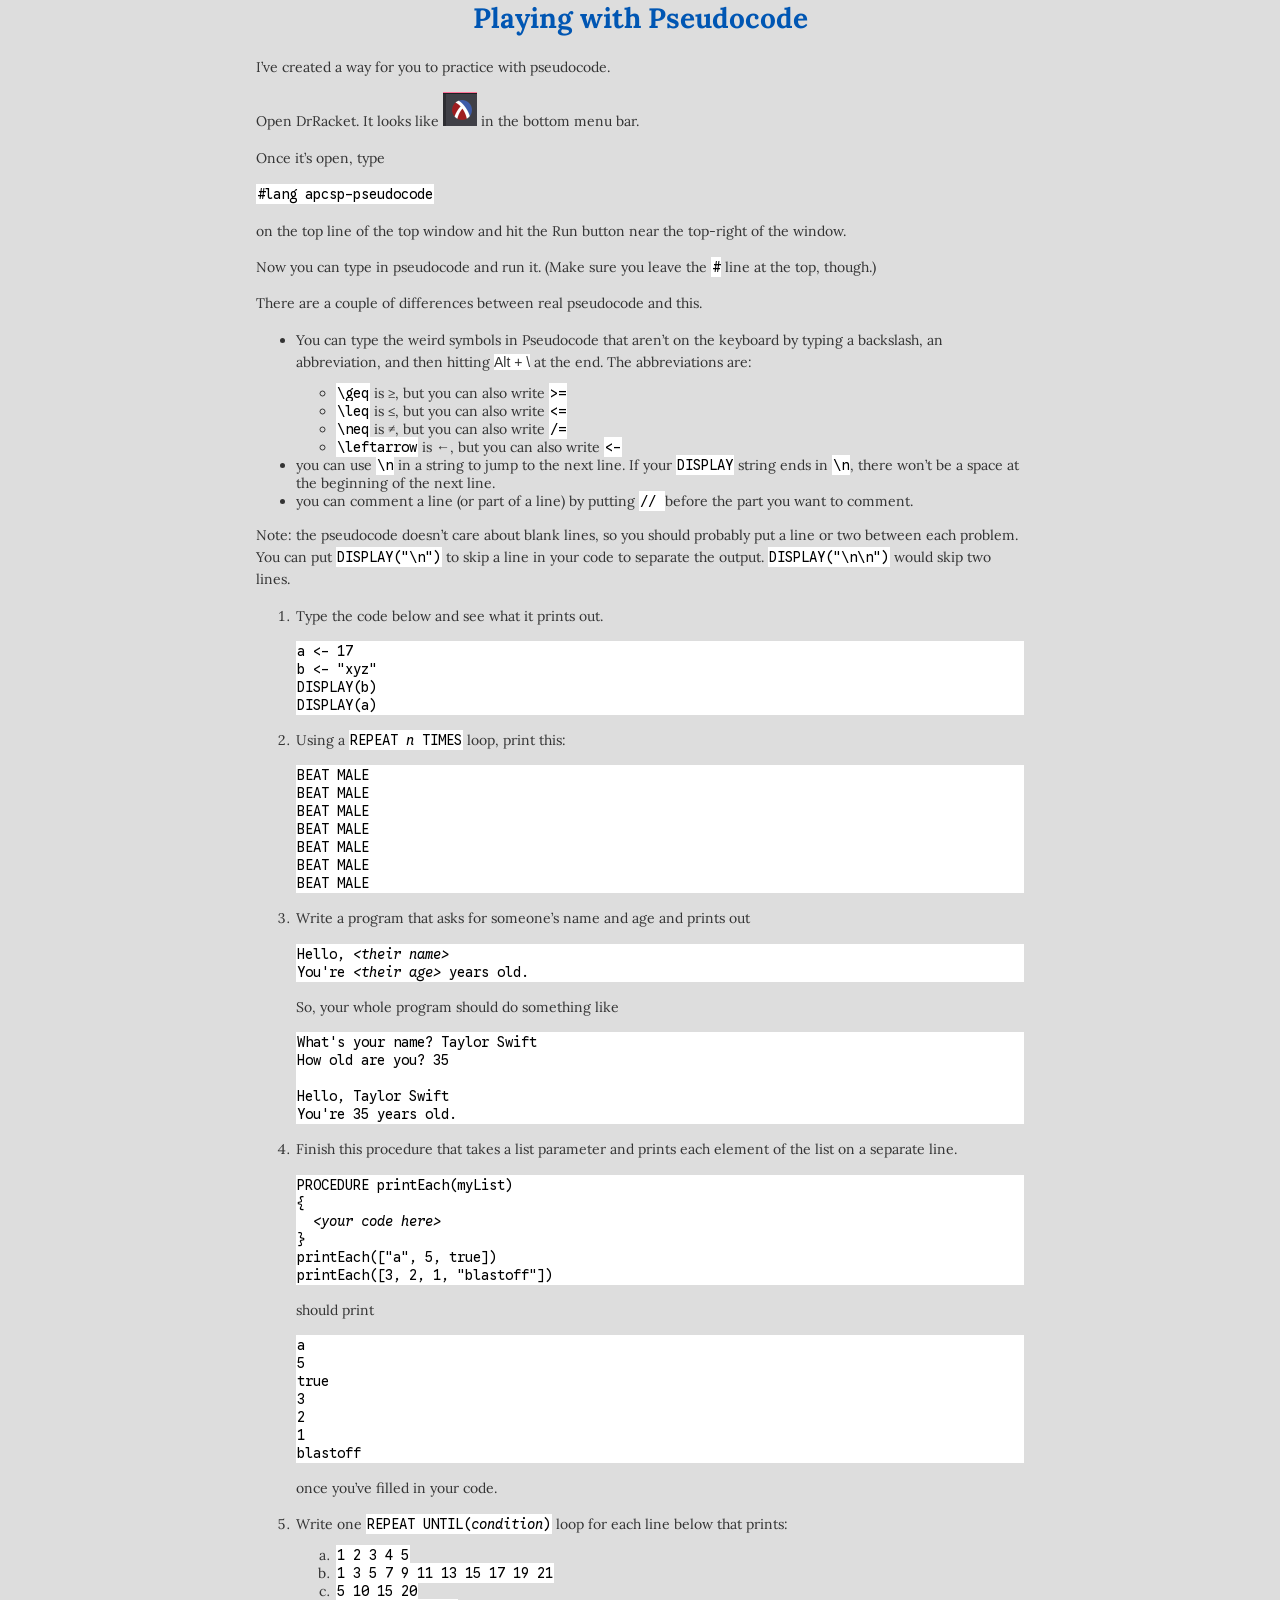
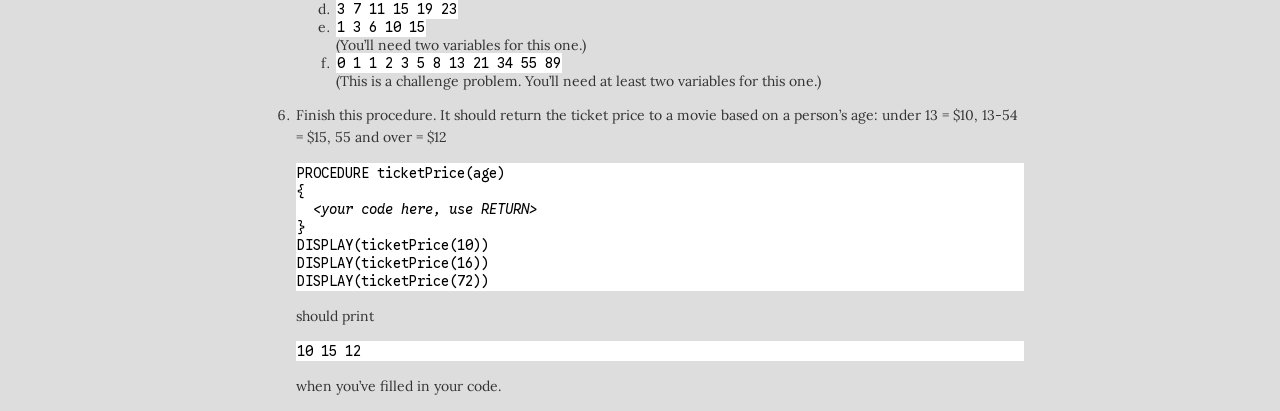
<file: apcsp-racket/website/assignments/playingWithPseudocode.html>
<html>
<head>
  <meta charset="UTF-8">
  <title></title>
  <link href="https://fonts.googleapis.com/css2?family=Lora" rel="stylesheet">
  <link href="https://fonts.googleapis.com/css2?family=Google+Sans+Code" rel="stylesheet">
  <link rel="stylesheet" type="text/css" href="../styles.css">
</head>
<body>
<root><h2>Playing with Pseudocode</h2><p>I’ve created a way for you to practice with pseudocode.</p><p>Open DrRacket. It looks like <img src="drracket.png"/> in the bottom menu bar.</p><p>Once it’s open, type</p><p><code>#lang apcsp-pseudocode</code></p><p>on the top line of the top window and hit the Run button near the top-right of the window.</p><p>Now you can type in pseudocode and run it. (Make sure you leave the <code>#</code> line at the top, though.)</p><p>There are a couple of differences between real pseudocode and this.</p><ul><li><p>You can type the weird symbols in Pseudocode that aren’t on the keyboard by typing a backslash, an abbreviation, and then hitting <span class="screen">Alt + \</span> at the end. The abbreviations are:</p><ul><li><code>\geq</code> is ≥, but you can also write <code>&gt;=</code></li><li><code>\leq</code> is ≤, but you can also write <code>&lt;=</code></li><li><code>\neq</code> is ≠, but you can also write <code>/=</code></li><li><code>\leftarrow</code> is ←, but you can also write <code>&lt;-</code></li></ul></li><li>you can use <code>\n</code> in a string to jump to the next line. If your <code>DISPLAY</code> string ends in <code>\n</code>, there won’t be a space at the beginning of the next line.</li><li>you can comment a line (or part of a line) by putting <code>// </code> before the part you want to comment.</li></ul><p>Note: the pseudocode doesn’t care about blank lines, so you should probably put a line or two between each problem. You can put <code>DISPLAY("\n")</code> to skip a line in your code to separate the output. <code>DISPLAY("\n\n")</code> would skip two lines.</p><ol><li><p>Type the code below and see what it prints out.</p><pre>a &lt;- 17
b &lt;- "xyz"
DISPLAY(b)
DISPLAY(a)</pre></li><li><p>Using a <code>REPEAT <i>n</i> TIMES</code> loop, print this:</p><pre>BEAT MALE
BEAT MALE
BEAT MALE
BEAT MALE
BEAT MALE
BEAT MALE
BEAT MALE</pre></li><li><p>Write a program that asks for someone’s name and age and prints out</p><pre>Hello, <em>&lt;their name&gt;</em>
You're <em>&lt;their age&gt;</em> years old.</pre><p>So, your whole program should do something like</p><pre>What's your name? Taylor Swift
How old are you? 35

Hello, Taylor Swift
You're 35 years old.</pre></li><li><p>Finish this procedure that takes a list parameter and prints each element of the list on a separate line.</p><pre>PROCEDURE printEach(myList)
{
  <em>&lt;your code here&gt;</em>
}
printEach(["a", 5, true])
printEach([3, 2, 1, "blastoff"])</pre><p>should print</p><pre>a
5
true
3
2
1
blastoff</pre><p>once you’ve filled in your code.</p></li><li><p>Write one <code>REPEAT UNTIL(<em>condition</em>)</code> loop for each line below that prints:</p><ol type="a"><li><code>1 2 3 4 5</code></li><li><code>1 3 5 7 9 11 13 15 17 19 21</code></li><li><code>5 10 15 20</code></li><li><code>3 7 11 15 19 23</code></li><li><code>1 3 6 10 15</code><br/> (You’ll need two variables for this one.)</li><li><code>0 1 1 2 3 5 8 13 21 34 55 89</code><br/> (This is a challenge problem. You’ll need at least two variables for this one.)</li></ol></li><li><p>Finish this procedure. It should return the ticket price to a movie based on a person’s age: under 13 = $10, 13-54 = $15, 55 and over = $12</p><pre>PROCEDURE ticketPrice(age)
{
  <em>&lt;your code here, use RETURN&gt;</em>
}
DISPLAY(ticketPrice(10))
DISPLAY(ticketPrice(16))
DISPLAY(ticketPrice(72))</pre><p>should print</p><pre>10 15 12</pre><p>when you’ve filled in your code.</p></li></ol></root>
</body>
</file>
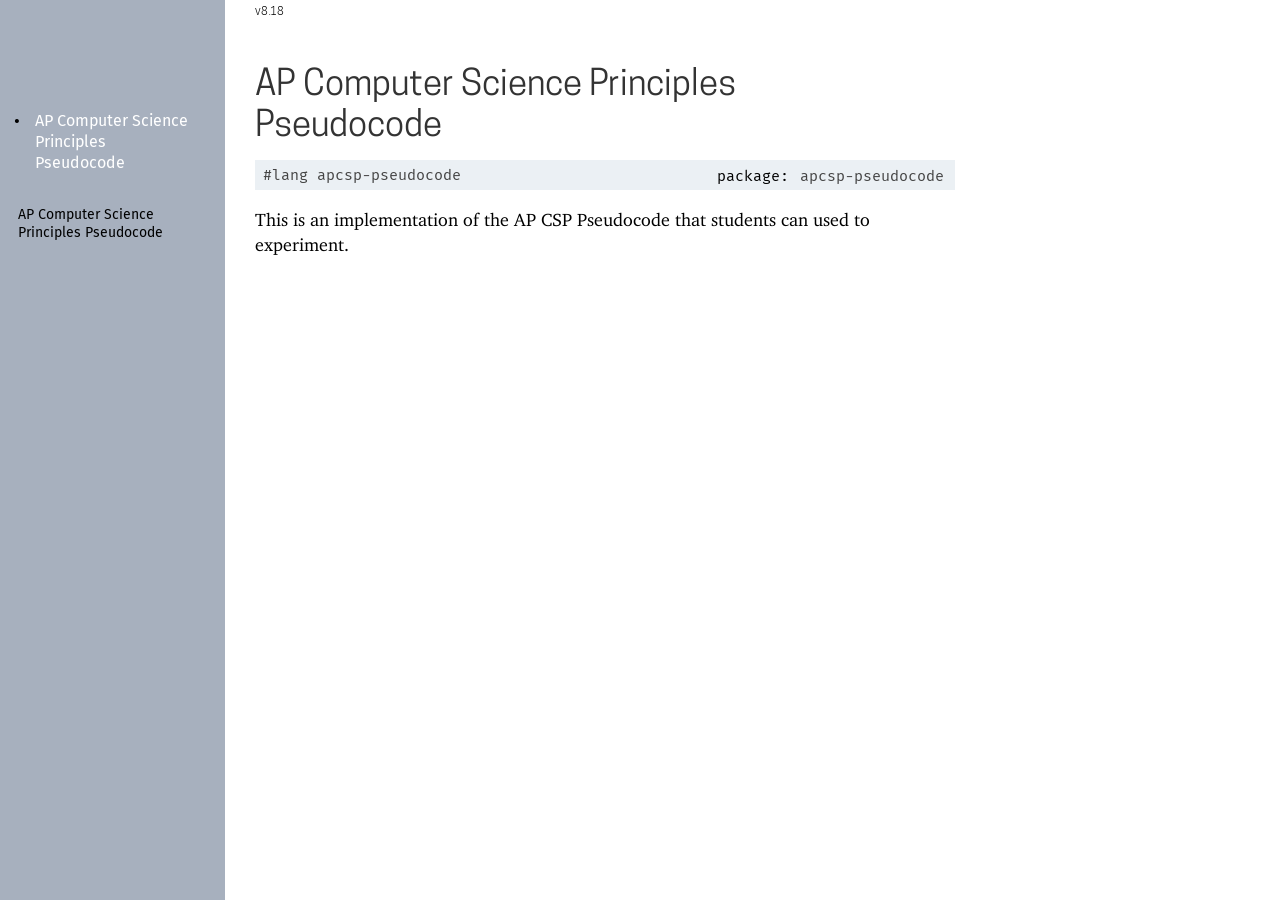
<file: apcsp-racket/apcsp-lib/pseudocode/scribblings/apcsp-pseudocode.html>
<!DOCTYPE html PUBLIC "-//W3C//DTD HTML 4.01 Transitional//EN" "http://www.w3.org/TR/html4/loose.dtd">
<html><head><meta http-equiv="content-type" content="text/html; charset=utf-8"/><meta name="viewport" content="width=device-width, initial-scale=0.8"/><title>AP Computer Science Principles Pseudocode</title><link rel="stylesheet" type="text/css" href="scribble.css" title="default"/><link rel="stylesheet" type="text/css" href="racket.css" title="default"/><link rel="stylesheet" type="text/css" href="manual-style.css" title="default"/><link rel="stylesheet" type="text/css" href="manual-racket.css" title="default"/><script type="text/javascript" src="scribble-common.js"></script><script type="text/javascript" src="manual-racket.js"></script></head><body id="scribble-racket-lang-org"><div class="tocset"><div class="tocview"><div class="tocviewlist tocviewlisttopspace"><div class="tocviewtitle"><table cellspacing="0" cellpadding="0"><tr><td style="width: 1em;">&bull;</td><td></td><td><a href="file:///home/toddobryan/racket-stuff/apcsp-pseudocode/scribblings/apcsp-pseudocode.html" class="tocviewselflink" data-pltdoc="x">AP Computer Science Principles Pseudocode</a></td></tr></table></div></div></div><div class="tocsub"><table class="tocsublist" cellspacing="0"><tr><td><span class="tocsublinknumber"></span><a href="#%28part._.A.P_.Computer_.Science_.Principles_.Pseudocode%29" class="tocsubseclink" data-pltdoc="x">AP Computer Science Principles Pseudocode</a></td></tr></table></div></div><div class="maincolumn"><div class="main"><div class="versionbox"><span class="versionNoNav">8.18</span></div><section class="SsectionLevel1" id="section 0"><h1 class="heading"><a name="(part._.A.P_.Computer_.Science_.Principles_.Pseudocode)"></a><a name="(mod-path._apcsp-pseudocode)"></a>AP Computer Science Principles Pseudocode<span class="button-group"><a href="#(part._.A.P_.Computer_.Science_.Principles_.Pseudocode)" class="heading-anchor" title="Link to here">🔗</a><span style="visibility: hidden"> </span></span></h1><p><table cellspacing="0" cellpadding="0" class="defmodule"><tr><td align="left"><span class="hspace">&nbsp;</span><a href="file:///usr/share/racket/doc/guide/Module_Syntax.html#%28part._hash-lang%29" class="RktModLink" data-pltdoc="x"><span class="RktMod">#lang</span></a><span class="hspace">&nbsp;</span><a href="file:///home/toddobryan/racket-stuff/apcsp-pseudocode/scribblings/apcsp-pseudocode.html" class="RktModLink" data-pltdoc="x"><span class="RktSym">apcsp-pseudocode</span></a></td><td align="right"><span class="RpackageSpec"><span class="Smaller">&nbsp;package:</span> <a href="https://pkgs.racket-lang.org/package/apcsp-pseudocode" title="Install this package using `raco pkg install apcsp-pseudocode`"><span class="stt">apcsp-pseudocode</span></a></span></td></tr></table></p><p>This is an implementation of the AP CSP Pseudocode that students can used to experiment.</p></section></div></div><div id="contextindicator">&nbsp;</div></body></html>
</file>
<file: apcsp-racket/website/styles.css>
body {
  font-family: Lora, sans-serif;
  font-size: 14;
  margin: 0; /* Removes default browser margin */
  padding-left: 20%;
  padding-right: 20%;
  background-color: #dddddd; /* Light gray background */
  color: #333; /* Dark gray text color */
}

pre, code {
  font-family: "Google Sans Code", monospaced;
  font-size: 14;
  padding: 1px;
  background-color: white;
  color: black;
}

.math {
  font-size: 15.400000000000002;
  padding: 1px;
  color: black;
}

/* Heading styles */
h1, h2, h3 {
  color: #0056b3; /* Blue heading color */
  font-size: 28;
  text-align: center; /* Centers the heading text */
  margin-bottom: 20px; /* Space below the heading */
}

.section-header {
  font-size: 21.0;
  color: #0045a2;
  text-align: left;
  border-bottom: 1px solid black;
  margin-top: 10px;
  margin-bottom: 10px;
}

.subsection-header {
  font-size: 17.5;
  color: #0045a2;
  text-align: left;
  border-bottom: 1px solid black;
  margin-top: 8px;
  margin-bottom: 8px;
}

p {
  line-height: 1.6; /* Increases line spacing for readability */
  margin-bottom: 10px; /* Space below paragraphs */
}

span.screen {
  font-family: Robot, sans-serif;
  font-size: 14;
  background-color: white;
  color: dark-gray;
}

/* Link styles */
a {
  color: #007bff; /* Blue link color */
  text-decoration: none; /* Removes underline from links */
}

a:hover {
  text-decoration: underline; /* Adds underline on hover */
}

/* Example of a class selector */
.highlight {
  background-color: yellow; /* Yellow background for highlighted text */
  font-weight: bold; /* Makes highlighted text bold */
}

/* Example of an ID selector */
#main-content {
  border: 1px solid #ccc; /* Light gray border */
  padding: 15px; /* Padding inside the content box */
  background-color: #fff; /* White background for the main content */
}
</file>
<file: apcsp-racket/apcsp-lib/pseudocode/scribblings/scribble.css>
/* This file is used by default by all Scribble documents.
   See also "manual.css", which is added by default by the
   `scribble/manual` language. */

/* CSS seems backward: List all the classes for which we want a
   particular font, so that the font can be changed in one place.  (It
   would be nicer to reference a font definition from all the places
   that we want it.)

   As you read the rest of the file, remember to double-check here to
   see if any font is set. */

/* Monospace: */
.maincolumn, .refpara, .refelem, .tocset, .stt, .hspace, .refparaleft, .refelemleft, .reffootnote {
  font-family: monospace;
}

/* Serif: */
.main, .refcontent, .tocview, .tocsub, .sroman, i {
  font-family: serif;
}

/* Sans-serif: */
.version, .versionNoNav, .ssansserif {
  font-family: sans-serif;
}
.ssansserif {
  font-size: 80%;
  font-weight: bold;
}

/* Emphasis: alternate italics and normal as we nest */
.emph {
  font-style: italic;
}
.emph .emph {
  font-style: normal;
}
.emph .emph .emph {
  font-style: italic;
}
.emph .emph .emph .emph {
  font-style: normal;
}
.emph .emph .emph .emph .emph {
  font-style: italic;
}
.emph .emph .emph .emph .emph .emph {
  font-style: normal;
}

/* ---------------------------------------- */

p, .SIntrapara {
  display: block;
  margin: 1em 0;
}

h1 { /* per-page main title */
  font-size: 1.5em;
  margin-top: 0;
}

h2, h3, h4, h5, h6, h7, h8 {
  margin-top: 1.75em;
  margin-bottom: 0.5em;
}

h2 {
  font-size: 1.17em;
}

h3 {
  font-size: 1.00em;
}

h4 {
  font-size: 0.83em;
}

.SSubSubSubSection {
  font-weight: bold;
  font-size: 0.83em; /* should match h5; from HTML 4 reference */
}

/* Needed for browsers like Opera, and eventually for HTML 4 conformance.
   This means that multiple paragraphs in a table element do not have a space
   between them. */
table p {
  margin-top: 0;
  margin-bottom: 0;
}

/* ---------------------------------------- */
/* Main */

body {
  color: black;
  background-color: #ffffff;
}

table td {
  padding-left: 0;
  padding-right: 0;
}

.maincolumn {
  width: 43em;
  margin-right: -40em;
  margin-left: 15em;
}

.main {
  text-align: left;
}

/* ---------------------------------------- */
/* Navigation */

.navsettop, .navsetbottom {
  background-color: #f0f0e0;
  padding: 0.25em 0 0.25em 0;
}

.navsettop {
  margin-bottom: 1.5em;
  border-bottom: 2px solid #e0e0c0;
}

.navsetbottom {
  margin-top: 2em;
  border-top: 2px solid #e0e0c0;
}

.navleft {
  margin-left: 1ex;
  position: relative;
  float: left;
  white-space: nowrap;
}
.navright {
  margin-right: 1ex;
  position: relative;
  float: right;
  white-space: nowrap;
}
.nonavigation {
  color: #e0e0e0;
}

.navleft .tocsettoggle {
  display: none;
}

.searchform {
  display: inline;
  margin: 0;
  padding: 0;
}

.nosearchform {
  display: none;
}

.searchbox {
  width: 16em;
  margin: 0px;
  padding: 0px;
  background-color: #eee;
  border: 1px solid #ddd;
  vertical-align: middle;
}

.searchbox::placeholder {
  text-align: center;
}

#contextindicator {
  position: fixed;
  background-color: #c6f;
  color: #000;
  font-family: monospace;
  font-weight: bold;
  padding: 2px 10px;
  display: none;
  right: 0;
  bottom: 0;
}

/* ---------------------------------------- */
/* Version */

.versionbox {
  position: relative;
  float: right;
  left: 2em;
  height: 0em;
  width: 13em;
  margin: 0em -13em 0em 0em;
}
.version {
  font-size: small;
}
.versionNoNav {
  font-size: xx-small; /* avoid overlap with author */
}

.version:before, .versionNoNav:before {
  content: "Version ";
}

/* ---------------------------------------- */
/* Margin notes */

.refpara, .refelem, .reffootnote {
  position: relative;
  float: right;
  left: 2em;
  height: 0em;
  width: 13em;
  margin: 0em -13em 0em 0em;
}

.refpara, .refparaleft, .reffootnote {
  top: -1em;
}

.refcolumn {
  background-color: #F5F5DC;
  display: block;
  position: relative;
  width: 13em;
  font-size: 85%;
  border: 0.5em solid #F5F5DC;
  margin: 0 0 0 0;
  white-space: normal; /* in case margin note is inside code sample */
}

.refcontent {
  margin: 0 0 0 0;
}

.refcontent p {
  margin-top: 0;
  margin-bottom: 0;
}

.refparaleft, .refelemleft {
  position: relative;
  float: left;
  right: 2em;
  height: 0em;
  width: 13em;
  margin: 0em 0em 0em -13em;
}

.refcolumnleft {
  background-color: #F5F5DC;
  display: block;
  position: relative;
  width: 13em;
  font-size: 85%;
  border: 0.5em solid #F5F5DC;
  margin: 0 0 0 0;
}


/* ---------------------------------------- */
/* Table of contents, inline */

.toclink {
  text-decoration: none;
  color: blue;
  font-size: 85%;
}

.toptoclink {
  text-decoration: none;
  color: blue;
  font-weight: bold;
}

/* ---------------------------------------- */
/* Table of contents, left margin */

.tocset {
  position: relative;
  float: left;
  width: 12.5em;
  margin-right: 2em;
}
.tocset td {
  vertical-align: text-top;
}

.tocview {
  text-align: left;
  background-color: #f0f0e0;
}

.tocsub {
  text-align: left;
  margin-top: 0.5em;
  background-color: #f0f0e0;
}

.tocviewlist, .tocsublist {
  margin-left: 0.2em;
  margin-right: 0.2em;
  padding-top: 0.2em;
  padding-bottom: 0.2em;
}
.tocviewlist table {
  font-size: 82%;
}

.tocviewlisttopspace {
  margin-bottom: 1em;
}

.tocviewsublist, .tocviewsublistonly, .tocviewsublisttop, .tocviewsublistbottom {
  margin-left: 0.4em;
  border-left: 1px solid #bbf;
  padding-left: 0.8em;
}
.tocviewsublist {
  margin-bottom: 1em;
}
.tocviewsublist table,
.tocviewsublistonly table,
.tocviewsublisttop table,
.tocviewsublistbottom table {
  font-size: 75%;
}

.tocviewtitle * {
  font-weight: bold;
}

.tocviewlink {
  text-decoration: none;
  color: blue;
}

.tocviewselflink {
  text-decoration: underline;
  color: blue;
}

.tocviewtoggle {
  text-decoration: none;
  color: blue;
  font-size: 75%; /* looks better, and avoids bounce when toggling sub-sections due to font alignments */
}

.tocsublist td {
  padding-left: 1em;
  text-indent: -1em;
}

.tocsublinknumber {
  font-size: 82%;
}

.tocsublink {
  font-size: 82%;
  text-decoration: none;
}

.tocsubseclink {
  font-size: 82%;
  text-decoration: none;
}

.tocsubnonseclink {
  font-size: 82%;
  text-decoration: none;
  padding-left: 0.5em;
}

.tocsubtitle {
  font-size: 82%;
  font-style: italic;
  margin: 0.2em;
}

/* ---------------------------------------- */
/* Some inline styles */

.indexlink {
  text-decoration: none;
}

.nobreak {
  white-space: nowrap;
}

pre { margin-left: 2em; }
blockquote { margin-left: 2em; }

ol          { list-style-type: decimal; }
ol ol       { list-style-type: lower-alpha; }
ol ol ol    { list-style-type: lower-roman; }
ol ol ol ol { list-style-type: upper-alpha; }

.SCodeFlow {
  display: block;
  margin-left: 1em;
  margin-bottom: 0em;
  margin-right: 1em;
  margin-top: 0em;
  white-space: nowrap;  
}

.SVInsetFlow {
  display: block;
  margin-left: 0em;
  margin-bottom: 0em;
  margin-right: 0em;
  margin-top: 0em;
}

.SubFlow {
  display: block;
  margin: 0em;
}

.boxed {
  width: 100%;
  background-color: #E8E8FF;
}

.hspace {
}

.slant {
  font-style: oblique;
}

.badlink {
  text-decoration: underline;
  color: red;
}

.plainlink {
  text-decoration: none;
  color: blue;
}

.techoutside       { text-decoration: underline; color: #b0b0b0; }
.techoutside:hover { text-decoration: underline; color: blue; }

/* .techinside:hover doesn't work with FF, .techinside:hover>
   .techinside doesn't work with IE, so use both (and IE doesn't
   work with inherit in the second one, so use blue directly) */
.techinside                    { color: black; }
.techinside:hover              { color: blue; }
.techoutside:hover>.techinside { color: inherit; }

.SCentered {
  text-align: center;
}

.imageleft {
  float: left;
  margin-right: 0.3em;
}

.Smaller {
  font-size: 82%;
}

.Larger {
  font-size: 122%;
}

/* A hack, inserted to break some Scheme ids: */
.mywbr {
  display: inline-block;
  height: 0;
  width: 0;
  font-size: 1px;
}

.compact li p {
  margin: 0em;
  padding: 0em;
}

.noborder img {
  border: 0;
}

.SVerbatim {
  white-space: nowrap;
}

.SAuthorListBox {
  position: relative;
  float: right;
  left: 2em;
  top: -2.25em;
  height: 0em;
  width: 13em;
  margin: 0em -13em 0em 0em;
}
.SAuthorList {
  font-size: 82%;
}
.SAuthorList:before {
  content: "by ";
}
.author {
  display: inline;
  white-space: nowrap;
}

/* print styles : hide the navigation elements */
@media print {
  .tocset,
  .navsettop,
  .navsetbottom { display: none; }
  .maincolumn {
    width: auto;
    margin-right: 13em;
    margin-left: 0;
  }
}

/** Begin headings */

/* Hide the button group by default, but show them on hovering the heading title */
.button-group {
    padding-left: 0.3em;
    visibility: hidden;
    position: absolute;
}
.heading:hover > .button-group {
    visibility: visible;
}

.button-group > a {
    margin: 0 0.25em;
}

.button-group > a, .button-group > a:hover {
    text-decoration: none;
}

.heading-anchor {
    font-size: 60%;
    /* A trick to color an emoji from https://stackoverflow.com/questions/32413731/color-for-unicode-emoji */
    color: transparent;
    text-shadow: 0 0 0 gray;
    vertical-align: 5%;
}

.heading-source {
    visibility: hidden;
}
</file>
<file: apcsp-racket/apcsp-lib/pseudocode/scribblings/racket.css>
/* See the beginning of "scribble.css". */

/* Monospace: */
.RktIn, .RktRdr, .RktPn, .RktMeta,
.RktMod, .RktKw, .RktVar, .RktSym,
.RktRes, .RktOut, .RktCmt, .RktVal,
.RktBlk {
  font-family: monospace;
  white-space: inherit;
}

/* Serif: */
.inheritedlbl {
  font-family: serif;
}

/* Sans-serif: */
.RBackgroundLabelInner {
  font-family: sans-serif;
}

/* ---------------------------------------- */
/* Inherited methods, left margin */

.inherited {
  width: 100%;
  margin-top: 0.5em;
  text-align: left;
  background-color: #ECF5F5;
}

.inherited td {
  font-size: 82%;
  padding-left: 1em;
  text-indent: -0.8em;
  padding-right: 0.2em;
}

.inheritedlbl {
  font-style: italic;
}

/* ---------------------------------------- */
/* Racket text styles */

.RktIn {
  color: #cc6633;
  background-color: #eeeeee;
  white-space: pre;
}

.RktInBG {
  background-color: #eeeeee;
}

.RktRdr {
}

.RktPn {
  color: #843c24;
}

.RktMeta {
  color: black;
}

.RktMod {
  color: black;
}

.RktOpt {
  color: black;
  font-style: italic;
}

.RktKw {
  color: black;
}

.RktErr {
  color: red;
  font-style: italic;
}

.RktVar {
  color: #262680;
  font-style: italic;
}

.RktSym {
  color: #262680;
}

.RktSymDef { /* used with RktSym at def site */
}

.RktValLink {
  text-decoration: none;
  color: blue;
}

.RktValDef { /* used with RktValLink at def site */
}

.RktModLink {
  text-decoration: none;
  color: blue;
}

.RktStxLink {
  text-decoration: none;
  color: black;
}

.RktStxDef { /* used with RktStxLink at def site */
}

.RktRes {
  color: #0000af;
}

.RktOut {
  color: #960096;
}

.RktCmt {
  color: #c2741f;
}

.RktVal {
  color: #228b22;
}

/* ---------------------------------------- */
/* Some inline styles */

.together {
  width: 100%;
}

.prototype, .argcontract, .RBoxed {
  white-space: nowrap;
}

.prototype td {
  vertical-align: text-top;
}

.RktBlk {
  white-space: inherit;
  text-align: left;
}

.RktBlk tr {
  white-space: inherit;
}

.RktBlk td {
  vertical-align: baseline;
  white-space: inherit;
}

.argcontract td {
  vertical-align: text-top;
}

.highlighted {
  background-color: #ddddff;
}

.defmodule {
  width: 100%;
  background-color: #F5F5DC;
}

.specgrammar {
  float: right;
}

.RBibliography td {
  vertical-align: text-top;
}

.leftindent {
 margin-left: 1em;
 margin-right: 0em;
}

.insetpara {
 margin-left: 1em;
 margin-right: 1em;
}

.Rfilebox {
}

.Rfiletitle {
  text-align: right;
  margin: 0em 0em 0em 0em;
}

.Rfilename {
  border-top: 1px solid #6C8585;
  border-right: 1px solid #6C8585;
  padding-left: 0.5em;
  padding-right: 0.5em;
  background-color: #ECF5F5;
}

.Rfilecontent {
  margin: 0em 0em 0em 0em;
}

.RpackageSpec {
  padding-right: 0.5em;
}

/* ---------------------------------------- */
/* For background labels */

.RBackgroundLabel {
   float: right;
   width: 0px;
   height: 0px;
}

.RBackgroundLabelInner {
   position: relative;
   width: 25em;
   left: -25.5em;
   top: 0px;
   text-align: right;
   color: white;
   z-index: 0;
   font-weight: bold;
}

.RForeground {
   position: relative;
   left: 0px;
   top: 0px;
   z-index: 1;
}

/* ---------------------------------------- */
/* History */

.SHistory {
  font-size: 82%;
}
</file>
<file: apcsp-racket/apcsp-lib/pseudocode/scribblings/manual-style.css>
/* See the beginning of "scribble.css".
   This file is used by the `scribble/manual` language, along with
   "manual-racket.css". */

@import url("manual-fonts.css");

* {
    margin: 0;
    padding: 0;
}

@media all {html {font-size: 15px;}}
@media all and (max-width:940px){html {font-size: 14px;}}
@media all and (max-width:850px){html {font-size: 13px;}}
@media all and (max-width:830px){html {font-size: 12px;}}
@media all and (max-width:740px){html {font-size: 11px;}}

/* CSS seems backward: List all the classes for which we want a
   particular font, so that the font can be changed in one place.  (It
   would be nicer to reference a font definition from all the places
   that we want it.)

   As you read the rest of the file, remember to double-check here to
   see if any font is set. */

/* Monospace: */
.maincolumn, .refpara, .refelem, .tocset, .stt, .hspace, .refparaleft, .refelemleft {
    font-family: 'Fira-Mono', monospace;
    white-space: inherit;
    font-size: 1rem;
}

/* Enable heading-source */
.button-group > .heading-source {
    visibility: inherit;
    cursor: pointer;
    user-select: none;
    color: gray;
}

/* embolden the "Racket Guide" and "Racket Reference" links on the TOC */
/* there isn't an obvious tag in the markup that designates the top TOC page, which is called "start.scrbl" */
/* nor a tag that designates these two links as special */
/* so we'll use this slightly tortured sibling selector that hooks onto the h1 tag */
h1[x-source-module='(lib "scribblings/main/start.scrbl")'] ~ table a[href="guide/index.html"], 
h1[x-source-module='(lib "scribblings/main/start.scrbl")'] ~ table a[href="reference/index.html"] {
  font-weight: bold;
}


h1 .stt {
    font-size: 2.3rem;
    /* prevent automatic bolding from h1 */
    font-weight: 400;
}

.toptoclink .stt {
    font-size: inherit;
}
.toclink .stt {
    font-size: 90%;
}

.RpackageSpec .stt {
    font-weight: 300;
    font-family: 'Fira-Mono', monospace;
    font-size: 0.9rem;
}

h2 .stt, h3 .stt, h4 .stt, h5 .stt {
    color: #333;
    font-size: 1.65rem;
    font-weight: 400;
}


/* Serif: */
.main, .refcontent, .tocview, .tocsub, .sroman, i {
    font-family: 'Charter-Racket', serif;
    font-size: 1.18rem;
/* Don't use font-feature-settings with Charter, 
it fouls up loading for reasons mysterious */
/*    font-feature-settings: 'tnum' 1, 'liga' 0; */
}


/* Sans-serif: */
.version, .versionNoNav, .ssansserif {
    font-family: 'Fira', sans-serif;
}

/* used mostly for DrRacket menu commands */
.ssansserif {
    font-family: 'Fira', sans-serif;
    font-size: 0.9em;
}

.tocset .ssansserif {
    font-size: 100%;
}

/* ---------------------------------------- */

p, .SIntrapara {
    display: block;
    margin: 0 0 1em 0;
    line-height: 1.4;
}

.compact {
  padding: 0 0 1em 0;
}

li {
    list-style-position: outside;
    margin-left: 1.2em;
}

h1, h2, h3, h4, h5, h6, h7, h8 {
    font-family: 'Fira', sans-serif;
    font-weight: 300;
    font-size: 1.6rem;
    color: #333;
    margin-top: inherit;
    margin-bottom: 1rem;
    line-height: 1.25;

}

h2, h3, h4, h5, h6, h7, h8 {
    border-top: 1px solid black;
}



h1 { /* per-page main title */
    font-family: 'Cooper-Hewitt';
    margin-top: 4rem;
    font-size: 2.3rem;
    font-weight: bold;
    line-height: 1.2;
    width: 90%;
    /* a little nudge to make text visually lower than 4rem rule in left margin */
    position: relative;
    top: 6px;
}

h2, h3, h4, h5, h6, h7, h8 {
    margin-top: 2em;
    padding-top: 0.1em;
    margin-bottom: 0.75em;
}

/* ---------------------------------------- */
/* Main */

body {
    color: black;
    background-color: white;
}

.maincolumn {
    width: auto;
    margin-top: 4rem;
    margin-left: 17rem;
    margin-right: 2rem;
    margin-bottom: 10rem; /* to avoid fixed bottom nav bar */
    max-width: 700px;
    min-width: 370px; /* below this size, code samples don't fit */
}

a {
    text-decoration: inherit;
}

a, .toclink, .toptoclink, .tocviewlink, .tocviewselflink, .tocviewtoggle, .plainlink, 
.techinside, .techoutside:hover, .techinside:hover {
    color: #07A;
}

a:hover {
    text-decoration: underline;
}


/* ---------------------------------------- */
/* Navigation */

.navsettop, .navsetbottom {
    left: 0;
    width: 15rem;
    height: 6rem;
    font-family: 'Fira', sans-serif;
    font-size: 0.9rem;
    border-bottom: 0px solid hsl(216, 15%, 70%);
    background-color: inherit;
    padding: 0;
}

.navsettop {
    position: fixed;
    z-index: 2;
    background: #a7b0be;
    top: 0;
    left: 0;
    margin-bottom: 0;
    border-bottom: 0;
}

.navsettop a, .navsetbottom a {
    color: black;
}

.navsettop a:hover, .navsetbottom a:hover {
    background: hsl(216, 78%, 95%);
    text-decoration: none;
}

.navleft, .navright {
    position: static;
    float: none;
    margin: 0;
    white-space: normal;
}


.navleft a {
    display: inline-block;
}

.navright a {
    display: inline-block;
    text-align: center;
}

.navleft a, .navright a, .navright span {
    display: inline-block;
    padding: 0.5rem;
    min-width: 1rem;
}


.navright {
    white-space: nowrap;
}


.navsetbottom {
    display: none;
}

.nonavigation {
    color: #889;
}

.searchform {
    display: block;
    margin: 0;
    padding: 0;
    border-bottom: 1px solid #eee;
    height: 4rem;
}

.nosearchform {
    margin: 0;
    padding: 0;
    height: 4rem;
}

.searchbox {
    font-size: 0.9rem;
    width: 12rem;
    margin: 1rem;
    padding: 0.25rem 0.4rem ;
    vertical-align: middle;
    background-color: white;
    font-family: 'Fira-Mono', monospace;
}


#search_box {
    font-family: 'Fira-Mono', monospace;
    font-size: 1rem;
    padding: 0.25rem 0.3rem ;
}

/* Default to local view. Global will specialize */
.plt_global_only { display: none; }
.plt_local_only { display: block; }

/* ---------------------------------------- */
/* Version */

.versionbox {
    position: absolute;
    float: none;
    top: 0.25rem;
    left: 17rem;
    z-index: 11000;
    height: 2em;
    font-size: 70%;
    font-weight: lighter;
    width: inherit;
    margin: 0;
}
.version, .versionNoNav {
    font-size: inherit;
}
.version:before, .versionNoNav:before {
    content: "v";
}


/* ---------------------------------------- */
/* Margin notes */

/* cancel scribble.css styles: */
.refpara, .refelem {
  position: static;
  float: none;
  height: auto;
  width: auto;
  margin: 0;
}

.refcolumn {
    position: static;
    display: block;
    width: auto;
    font-size: inherit;
    margin: 2rem;
    margin-left: 2rem;
    padding: 0.5em;
    padding-left: 0.75em;
    padding-right: 1em;
    background: hsl(60, 29%, 94%);
    border: 1px solid #ccb;
    border-left: 0.4rem solid #ccb;
}


/* slightly different handling for margin-note* on narrow screens */
@media all and (max-width:1340px) {
     span.refcolumn {
         float: right;
         width: 50%;
         margin-left: 1rem;
         margin-bottom: 0.8rem;   
         margin-top: 1.2rem; 
     }

}

.refcontent, .refcontent p {
    line-height: 1.5;
    margin: 0;
}

.refcontent p + p {
    margin-top: 1em;
}

.refcontent a {
    font-weight: 400;
}

.refpara, .refparaleft {
    top: -1em;
}


@media all and (max-width:600px) {
    .refcolumn {
        margin-left: 0;
        margin-right: 0;
    }
}


@media all and (min-width:1340px) {
    .refcolumn {
        margin: 0 -22.5rem 1rem 0;
        float: right;
        clear: right;
        width: 18rem;
    }
}

.refcontent {
    font-family: 'Fira', sans-serif;
    font-size: 1rem;
    line-height: 1.6;
    margin: 0 0 0 0;
}


.refparaleft, .refelemleft {
    position: relative;
    float: left;
    right: 2em;
    height: 0em;
    width: 13em;
    margin: 0em 0em 0em 0em;
    display: contents;
}

.refcolumnleft {
    background-color: hsl(60, 29%, 94%);
    display: block;
    position: relative;
    width: 13em;
    font-size: 85%;
    border: 0.5em solid hsl(60, 29%, 94%);
    margin: 0 0 0 0;
}


/* ---------------------------------------- */
/* Table of contents, left margin */

.tocset {
    position: fixed;
    z-index: 2;
    overflow-y: scroll;
    float: none;
    left: 0;
    top: 0rem;
    bottom: 0;
    width: 14rem;
    padding: 0rem 0.5rem 0.5rem 0.5rem;
    background-color: hsl(216, 15%, 70%);
    border-top: 6rem solid hsl(216, 15%, 70%);
}

.tocset td {
    vertical-align: text-top;
    padding-bottom: 0.4rem;
    padding-left: 0.2rem;
    line-height: 1.1;
    font-family: 'Fira', sans-serif;
}

.tocset td a {
    color: black;
    font-weight: 400;
}


.tocview {
    text-align: left;
    background-color: inherit;
    margin-top: 1em;
}


.tocview td, .tocsub td {
    line-height: 1.3;
}


.tocview table, .tocsub table {
    width: 90%;
}

.tocset td a.tocviewselflink {
    font-weight: lighter;
    font-size: 110%; /* monospaced styles below don't need to enlarge */
    color: white;
}

.tocviewselflink {
    text-decoration: none;
}

.tocsub {
    text-align: left;
    margin-top: 0.5em;
    background-color: inherit;
}

.tocviewlist, .tocsublist {
    margin-left: 0.2em;
    margin-right: 0.2em;
    padding-top: 0.2em;
    padding-bottom: 0.2em;
}
.tocviewlist table {
    font-size: 82%;
}

.tocviewlisttopspace {
    margin-bottom: 1em;
}

.tocviewsublist, .tocviewsublistonly, .tocviewsublisttop, .tocviewsublistbottom {
    margin-left: 0.4em;
    border-left: 1px solid #99a;
    padding-left: 0.8em;
}
.tocviewsublist {
    margin-bottom: 1em;
}
.tocviewsublist table,
.tocviewsublistonly table,
.tocviewsublisttop table,
.tocviewsublistbottom table,
table.tocsublist {
    font-size: 1rem;
}

.tocviewsublist td, 
.tocviewsublistbottom td, 
.tocviewsublisttop td, 
.tocsub td,
.tocviewsublistonly td {
    font-size: 90%;
}

/* shrink the monospaced text (`stt`) within nav */
.tocviewsublist td .stt, 
.tocviewsublistbottom td .stt, 
.tocviewsublisttop td .stt, 
.tocsub td .stt,
.tocviewsublistonly td .stt {
    font-size: 95%;
}


.tocviewtoggle {
    font-size: 75%; /* looks better, and avoids bounce when toggling sub-sections due to font alignments */
}

.tocsublist td {
    padding-left: 0.5rem;
    padding-top: 0.25rem;
    text-indent: 0;
}

.tocsublinknumber {
    font-size: 100%;
}

.tocsublink {
    font-size: 82%;
    text-decoration: none;
}

.tocsubseclink {
    font-size: 100%;
    text-decoration: none;
}

.tocsubnonseclink {
    font-size: 82%;
    text-decoration: none;
    margin-left: 1rem;
    padding-left: 0;
    display: inline-block;
}

/* the label "on this page" */
.tocsubtitle {
    display: block;
    font-size: 62%;
    font-family: 'Fira', sans-serif;
    font-weight: bolder;
    font-style: normal;
    letter-spacing: 2px;
    text-transform: uppercase;
    margin: 0.5em;
}

.toptoclink {
    font-weight: bold;
    font-size: 110%;
    margin-bottom: 0.5rem;
    margin-top: 1.5rem;
    display: inline-block;
}

.toclink {
    font-size: inherit;
}

/* ---------------------------------------- */
/* Some inline styles */

.indexlink {
    text-decoration: none;
}

pre {
  margin-left: 2em;
}

blockquote {
  margin-left: 2em;
  margin-right: 2em;
  margin-bottom: 1em;
}

.SCodeFlow {
    border-left: 1px dotted black;
    padding-left: 1em;
    padding-right: 1em;
    margin-top: 1em;
    margin-bottom: 1em;
    margin-left: 0em;
    margin-right: 2em;
    white-space: nowrap;
    line-height: 1.5;
}

.SCodeFlow img {
    margin-top: 0.5em;
    margin-bottom: 0.5em;
}

/* put a little air between lines of code sample */
/* Fira Mono appears taller than Source Code Pro */
.SCodeFlow td {
    padding-bottom: 1px;
}

.boxed {
    margin: 0;
    margin-top: 2em;
    padding: 0.25em;
    padding-top: 0.3em;
    padding-bottom: 0.4em;
    background: #f3f3f3;
    box-sizing:border-box;
    border-top: 1px solid #99b;
    background: hsl(216, 78%, 95%);
    background: -moz-linear-gradient(to bottom left, hsl(0, 0%, 99%) 0%, hsl(216, 62%, 95%) 100%);
    background: -webkit-linear-gradient(to bottom left, hsl(0, 0%, 99%) 0%, hsl(216, 62%, 95%) 100%);
    background: -o-linear-gradient(to bottom left, hsl(0, 0%, 99%) 0%, hsl(216, 62%, 95%) 100%);
    background: -ms-linear-gradient(to bottom left, hsl(0, 0%, 99%) 0%, hsl(216, 62%, 95%) 100%);
    background: linear-gradient(to bottom left, hsl(0, 0%, 99%) 0%, hsl(216, 62%, 95%) 100%);
}

blockquote > blockquote.SVInsetFlow {
/* resolves issue in e.g. /reference/notation.html */
    margin-top: 0em;
}

.leftindent .SVInsetFlow { /* see e.g. section 4.5 of Racket Guide */
    margin-top: 1em;
    margin-bottom: 1em;
}

.SVInsetFlow a, .SCodeFlow a {
    color: #07A;
}

.SubFlow {
    display: block;
    margin: 0em;
}

.boxed {
    width: 100%;
    background-color: inherit;
}

.techoutside       { text-decoration: none; }

.SAuthorListBox {
    position: static;
    float: none;
    font-family: 'Fira', sans-serif;
    font-weight: 300;
    font-size: 110%;
    margin-top: 1rem;
    margin-bottom: 2rem;
    width: 30rem;
    height: auto;
}

.author > a { /* email links within author block */
    font-weight: inherit;
    color: inherit;
}

.SAuthorList {
    font-size: 82%;
}
.SAuthorList:before {
    content: "by ";
}
.author {
    display: inline;
    white-space: nowrap;
}

/* phone + tablet styles */

@media all and (max-width:720px){


    @media all and (max-width:720px){

        @media all {html {font-size: 15px;}}
        @media all and (max-width:700px){html {font-size: 14px;}}
        @media all and (max-width:630px){html {font-size: 13px;}}
        @media all and (max-width:610px){html {font-size: 12px;}}
        @media all and (max-width:550px){html {font-size: 11px;}}
        @media all and (max-width:520px){html {font-size: 10px;}}

        .navsettop, .navsetbottom {
            display: flex;
            position: absolute;
            width: 100%;
            height: 4rem;
            border: 0;
            background-color: hsl(216, 15%, 70%);
            align-items: center;
        }

        .tocsetoverlay .navsettop {
            position: fixed;
        }

        .navleft {
            flex: 1;
        }

        .searchform {
            display: inline;
            border: 0;
        }

        .searchbox {
            margin-top: 0;
            margin-bottom: 0;
        }

        .navleft .tocsettoggle {
            display: initial;
        }

        .navright {
            margin-right: 1.3rem;
            border: 0px solid red;
        }

        .navsetbottom {
            display: block;
            margin-top: 8rem;
        }

        .tocset {
            display: none;
            border-top-width: 4rem;
        }

        .tocsetoverlay .tocset {
            display: block;
        }

        .versionbox {
            top: 4.5rem;
            left: 1rem; /* same distance as main-column */
            z-index: 1;
            height: 2em;
            font-size: 70%;
            font-weight: lighter;
        }


        .maincolumn {
            margin-left: 1em;
            margin-top: 7rem;
            margin-bottom: 0rem;
        }

    }

}

/* print styles : hide the navigation elements */
@media print {
    .tocset,
    .navsettop,
    .navsetbottom { display: none; }
    .maincolumn {
        width: auto;
        margin-right: 13em;
        margin-left: 0;
    }
}
</file>
<file: apcsp-racket/apcsp-lib/pseudocode/scribblings/manual-racket.css>
/* See the beginning of "manual.css". */

/* Monospace: */

.RktIn, .RktRdr, .RktPn, .RktMeta,
.RktMod, .RktKw, .RktVar, .RktSym,
.RktRes, .RktOut, .RktCmt, .RktVal,
.RktBlk, .RktErr {
  font-family: 'Fira-Mono', monospace;
  white-space: inherit;
  font-size: 1rem;
  line-height: 1.5;

}

/* this selctor grabs the first linked Racket symbol
in a definition box (i.e., the symbol being defined) */
a.RktValDef, a.RktStxDef, a.RktSymDef,
span.RktValDef, span.RktStxDef, span.RktSymDef
{
    font-size: 1.1rem;
    color: black;
    font-weight: 500;
}


.inheritedlbl {
  font-family: 'Fira', sans-serif;
}

.RBackgroundLabelInner {
  font-family: inherit;
}

/* ---------------------------------------- */
/* Inherited methods, left margin */

.inherited {
  width: 95%;
  margin-top: 0.5em;
  text-align: left;
  background-color: inherit;
}

.inherited td {
  font-size: 82%;
  padding-left: 0.5rem;
  line-height: 1.3;
  text-indent: 0;
  padding-right: 0;
}

.inheritedlbl {
  font-style: normal;
}

/* ---------------------------------------- */
/* Racket text styles */

.RktIn {
  color: #cc6633;
  background-color: #eee;
  white-space: pre;
}

.RktInBG {
  background-color: #eee;
}


.refcolumn .RktInBG {
  background-color: white;
}

.RktRdr {
}

.RktPn {
  color: #843c24;
}

.RktMeta {
  color: black;
}

.RktMod {
  color: inherit;
}

.RktOpt {
  color: black;
  font-style: italic;
}

.RktKw {
  color: black;
}

.RktErr {
  color: red;
  font-style: italic;
  font-weight: 400;
}

.RktVar {
    position: relative;
    left: -1px; font-style: italic;
    color: #444;
}

.SVInsetFlow .RktVar {
    font-weight: 400;
    color: #444;
}


.RktSym {
   color: inherit;
}



.RktValLink, .RktStxLink, .RktModLink {
  text-decoration: none;
    color: #07A;
    font-size: 1rem;
}

/* for syntax links within headings */
h1 a.RktStxLink, h2 a.RktStxLink, h3 a.RktStxLink, h4 a.RktStxLink, h5 a.RktStxLink,
h1 a.RktValLink, h2 a.RktValLink, h3 a.RktValLink, h4 a.RktValLink, h5 a.RktValLink,
h1 .RktSym, h2 .RktSym, h3 .RktSym, h4 .RktSym, h5 .RktSym,
h1 .RktMod, h2 .RktMod, h3 .RktMod, h4 .RktMod, h5 .RktMod,
h1 .RktVal, h2 .RktVal, h3 .RktVal, h4 .RktVal, h5 .RktVal,
h1 .RktPn, h2 .RktPn, h3 .RktPn, h4 .RktPn, h5 .RktPn {
    color: #333;
    font-size: 1.50rem;
    font-weight: 400;
}

.toptoclink .RktStxLink, .toclink .RktStxLink,
.toptoclink .RktValLink, .toclink .RktValLink,
.toptoclink .RktModLink, .toclink .RktModLink {
    color: inherit;
}

.tocset .RktValLink, .tocset .RktStxLink, .tocset .RktModLink, .tocset .RktSym {
    color: black;
    font-weight: 400;
    font-size: 0.9rem;
}

.tocset td a.tocviewselflink .RktValLink,
.tocset td a.tocviewselflink .RktStxLink,
.tocset td a.tocviewselflink .RktMod,
.tocset td a.tocviewselflink .RktSym {
    font-weight: lighter;
    color: white;
}


.RktRes {
  color: #0000af;
}

.RktOut {
  color: #960096;
}

.RktCmt {
  color: #c2741f;
}

.RktVal {
  color: #228b22;
}

/* ---------------------------------------- */
/* Some inline styles */

.together { /* for definitions grouped together in one box */
  width: 100%;
  border-top: 2px solid white;
}

tbody > tr:first-child > td > .together {
  border-top: 0px; /* erase border on first instance of together */
}

.RktBlk {
  white-space: pre;
  text-align: left;
}

.highlighted {
    font-size: 1rem;
    background-color: #fee;
}

.defmodule {
    font-family: 'Fira-Mono', monospace;
    padding: 0.25rem 0.75rem 0.25rem 0.5rem;
    margin-bottom: 1rem;
    width: 100%;
    background-color: #ebf0f4;
}

.defmodule a {
    color: #444;
}


.defmodule td span.hspace:first-child {
  position: absolute;
  width: 0;
  display: inline-block;
}

.defmodule .RpackageSpec .Smaller,
.defmodule .RpackageSpec .stt {
    font-size: 1rem;
}

/* make parens ordinary color in defmodule */
.defmodule .RktPn {
    color: inherit;
}

.specgrammar {
    float: none;
    padding-left: 1em;
}


.RBibliography td {
  vertical-align: text-top;
  padding-top: 1em;
}

.leftindent {
 margin-left: 2rem;
 margin-right: 0em;
}

.insetpara {
 margin-left: 1em;
 margin-right: 1em;
}

.SCodeFlow .Rfilebox {
    margin-left: -1em; /* see 17.2 of guide, module languages */
}

.Rfiletitle {
  text-align: right;
  background-color: #eee;
}

.SCodeFlow .Rfiletitle {
  border-top: 1px dotted gray;
  border-right: 1px dotted gray;
}


.Rfilename {
  border-top: 0;
  border-right: 0;
  padding-left: 0.5em;
  padding-right: 0.5em;
  background-color: inherit;
}

.Rfilecontent {
  margin: 0.5em;
}

.RpackageSpec {
  padding-right: 0;
}

/* ---------------------------------------- */
/* For background labels */

.RBackgroundLabel {
   float: right;
   width: 0px;
   height: 0px;
}

.RBackgroundLabelInner {
   position: relative;
   width: 25em;
   left: -25.5em;
   top: 0.20rem; /* sensitive to monospaced font choice */
   text-align: right;
   z-index: 0;
   font-weight: 300;
   font-family: 'Fira-Mono', monospace;
   font-size: 0.9rem;
    color: gray;
}


.RpackageSpec .Smaller {
   font-weight: 300;
   font-family: 'Fira-Mono', monospace;
   font-size: 0.9rem;
}

.RForeground {
   position: relative;
   left: 0px;
   top: 0px;
   z-index: 1;
}

/* ---------------------------------------- */
/* For section source modules & tags */

.RPartExplain {
    background: #eee;
    font-size: 0.9rem;
    margin-top: 0.2rem;
    padding: 0.2rem;
    text-align: left;
}
</file>
